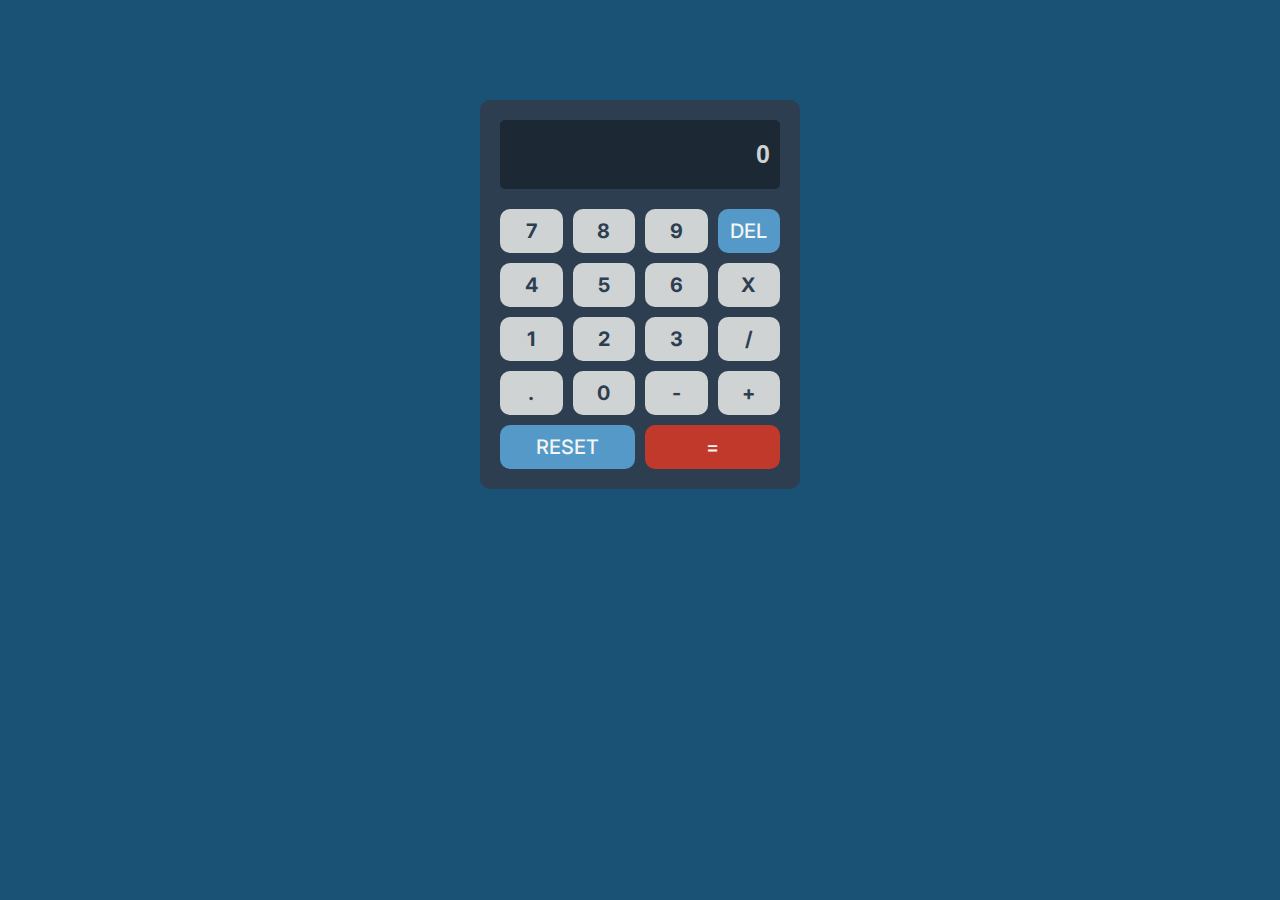
<file: Calculater/index.html>
<html lang="en">
<head>
    <meta charset="UTF-8">
    <meta name="viewport" content="width=device-width, initial-scale=1.0">
    <link rel="stylesheet" href="./src/Style/style.css">
    <title>Calculator</title>
</head>
<body>
    <main>
        <div class="calculator">
            <input type="text" id="inputValue" value="0">
            <div class="btn-box">  
                <div id="btn" class="btn btn-n">7</div>
                <div id="btn" class="btn btn-n">8</div>
                <div id="btn" class="btn btn-n">9</div>
                <div id="btn" class="btn btn-x">DEL</div>              
                <div id="btn" class="btn btn-n">4</div>
                <div id="btn" class="btn btn-n">5</div>
                <div id="btn" class="btn btn-n">6</div>
                <div id="btn" class="btn btn-n">X</div>
                <div id="btn" class="btn btn-n">1</div>
                <div id="btn" class="btn btn-n">2</div>
                <div id="btn" class="btn btn-n">3</div>
                <div id="btn" class="btn btn-n">/</div>
                <div id="btn" class="btn btn-n">.</div>
                <div id="btn" class="btn btn-n">0</div>
                <div id="btn" class="btn btn-n">-</div>
                <div id="btn" class="btn btn-n">+</div>
            </div>
            <div class="btn-box2">
                <div id="btn" class="btn btn-x">RESET</div>
                <div id="btn" class="btn btn-x" style="background-color: #C0392B;">=</div>
            </div>
        </div>
    </main>
    <script src="./index.js"></script>
</body>
</html>
</file>
<file: Calculater/src/Style/style.css>
@import url('https://fonts.googleapis.com/css2?family=Inter:wght@100;200;300;400;900&display=swap');


body,html{
    margin: 0;
    padding: 0;
    box-sizing: border-box;
    background-color: #1A5276;
    font-family: 'Inter', sans-serif;
}


main{
    display: flex;
    flex-direction: column;
    align-items: center;
    justify-content: center;
    --bgColor: #2C3E50 ;
    --textColor:#2C3E50;
    --btnColor:#D0D3D4;
    --spBtnColor:#5499C7;
}

.calculator{
    width: 280px;
    margin-top: 100px;
    border: none;
    border-radius: 10px;
    display: flex;
    flex-direction: column;
    align-items: center;
    justify-content: center;
    padding: 20px;
    background-color: var(--bgColor);
}

.btn-box{
    width: 100%;
    display: grid;
    gap: 10px;
    grid-template-columns: repeat(4, 1fr);
    grid-template-areas: repeat(4, 1fr);
    padding: 20px 0 0 0;
}

input{
    padding: 20px 10px 20px 10px;
    width: 100%;
    text-align: right;
    font-size: 25px;
    border: none;
    font-weight: bold;
    border-radius: 5px;
    color: var(--btnColor);
    background-color: #1C2833;
}

.btn{
    border: none;
    border-radius: 10px;
    font-weight: bold;
    padding: 10px;
    display: flex;
    justify-content: center;
    align-items: center;
    font-size: 20px;
    cursor: pointer;
    font-weight: bold;
}

.btn-n{
    background-color: var(--btnColor);
    color: var(--textColor);
}

.btn-x{
    background-color: var(--spBtnColor);
    color: whitesmoke;
    font-weight: 500;
}


.btn-box2{
    width: 100%;
    margin-top: 10px;
    display: grid;
    gap:10px;
    grid-template-columns: repeat(2, 1fr);
}
</file>
